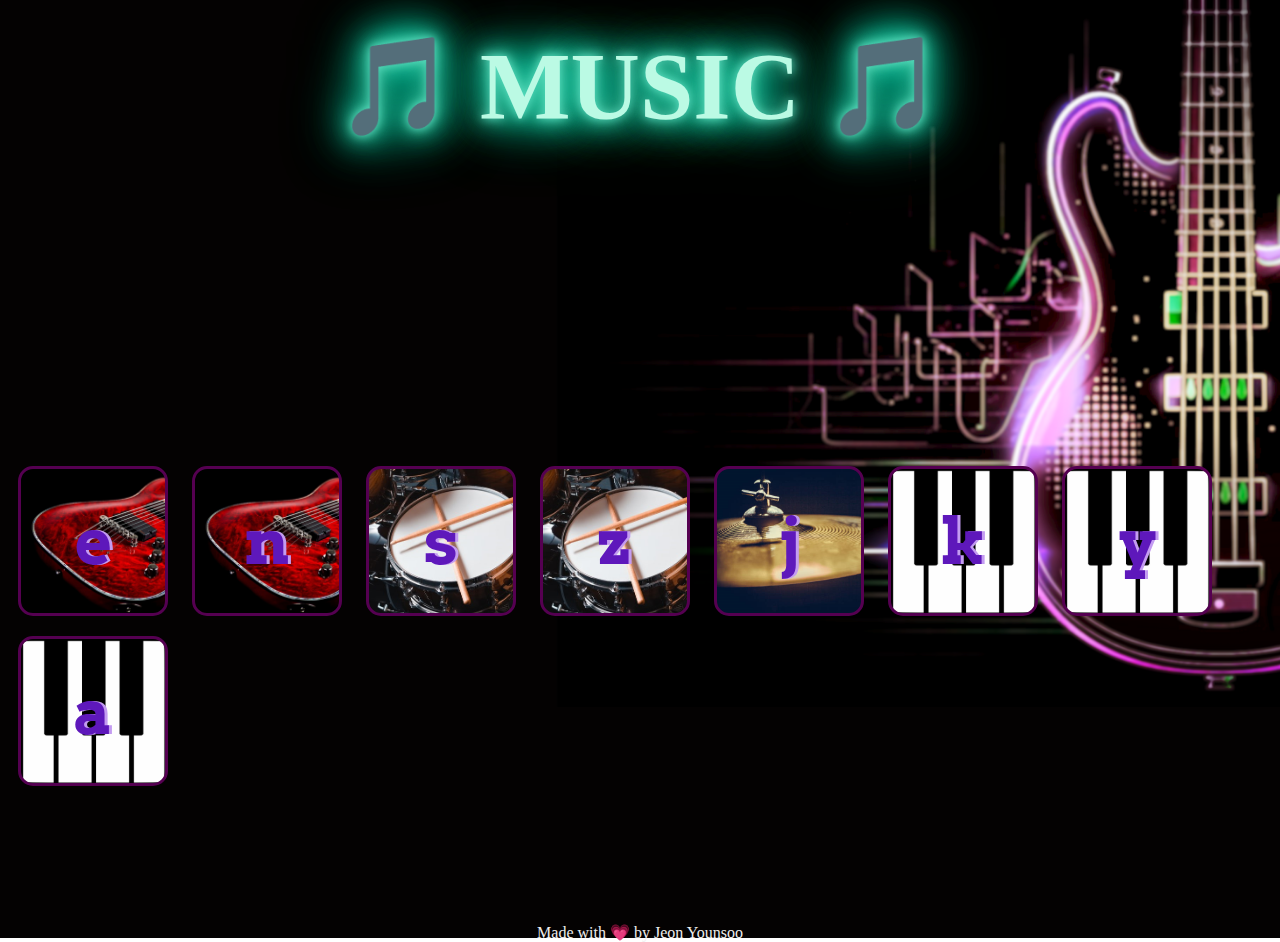
<file: music.html>
<!DOCTYPE html>
<html lang="en">
<head>
    <meta charset="UTF-8">
    <title>Music 🎵</title>
    <link rel="stylesheet" href="styles.css">
    <link rel="stylesheet" href="https://fonts.googleapis.com/css?family=Arvo">

</head>

<body class="tvn">
    <h1 id="title">🎵 MUSIC 🎵</h1>
    <div class="set">
        <button class="e drum">e</button>
        <button class="n drum">n</button>
        <button class="s drum">s</button>
        <button class="z drum">z</button>
        <button class="j drum">j</button>
        <button class="k drum">k</button>
        <button class="y drum">y</button>
        <button class="a drum">a</button>
    </div>
    <script src="indx.js" charset="UTF-8"></script>
</body>
<footer>
    Made with 💗 by Jeon Younsoo
</footer>
</html>
</file>
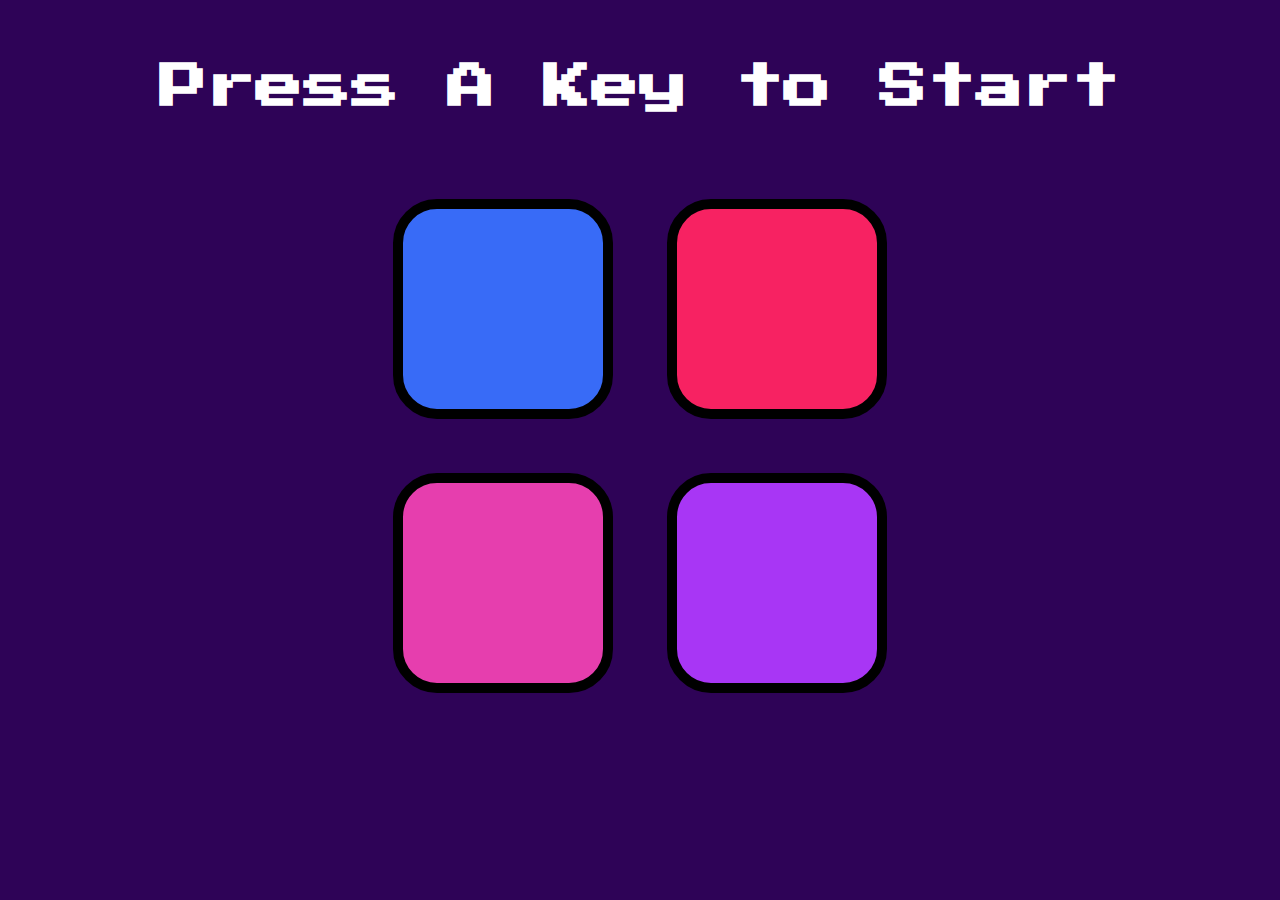
<file: simon.html>
<!DOCTYPE html>
<html lang="en">
<head>
    <meta charset="UTF-8">
    <title>Simon</title>
    <link rel="stylesheet" href="style.css">
    <link rel="stylesheet" href="https://fonts.googleapis.com/css?family=Press+Start+2P">
</head>
<body>
    <h1 id="level-title">Press A Key to Start</h1>
    <div class="container">
        <div class="row">
            <div type="button" id="blue" class="btn blue"> </div>
            <div type="button" id="red" class="btn red"> </div>
        </div>
        <div class="row">
            <div type="button" id="pink" class="btn pink"> </div>
            <div type="button" id="purple" class="btn purple"> </div>
        </div>
    </div>
    <script src="https://ajax.googleapis.com/ajax/libs/jquery/3.3.1/jquery.min.js"></script>
     <script src="game.js" charset="UTF-8"></script>
</body>
</html>
</file>
<file: styles.css>
.container {
    width: 50%;
    margin: auto;
    text-align: center;
  }
  
  .dice {
    text-align: center;
    display: inline-block;
  
  }
  
  body {
    background: rgb(10,0,20);
    background: linear-gradient(90deg, rgba(10,0,20,1) 0%, rgba(3,65,97,1) 35%, rgba(57,2,82,1) 88%);
  }
  
h1 {
margin: 30px;
font-family: 'Lobster', cursive;
font-size: 6rem;
color: #bbfae4;
height:300px;
text-align: center;
animation: glow 1s ease-in-out infinite alternate;
text-shadow: 0 0 10px #5ddfc3, 0 0 20px #5ad4aa, 0 0 30px #03c0a0, 0 0 40px #01c0a6, 0 0 50px #02ac81, 0 0 60px #00a06b, 0 0 70px #008866;
}
  
p {
font-size: 2rem;
color: #4ECCA3;
font-family: 'Indie Flower', cursive;
}
  
img {
width: 80%;
}
  
footer {
margin-top: 5%;
color: #EEEEEE;
text-align: center;
font-family: 'Indie Flower', cursive;
}

.ing{height: 30px; 
width: 30px;}

.play-button{height: 20px;
width: 20px;}

.kin {color: white;}
  
.ben {background-color: #1f7aaf;
color: aliceblue;
padding: 15px 40px;
font-size: 30px;
border: 0px;
cursor: pointer;
border-radius: 14px;
display: inline-block;
text-decoration: none;
text-align: center;
font-family: 'Gill Sans', 'Gill Sans MT', Calibri, 'Trebuchet MS', sans-serif;
}

.ben:hover {background-color: #ac57fc;
color: black;
box-shadow: 3px 5px rgb(170, 89, 245);}

.tvn {background-image: url('./img/tvn.png');
background-size: cover;
background-repeat: no-repeat;
height: 100vh;
}






.e {background-image: url(img/guitar.png);
background-size: cover;
background-repeat: no-repeat;
}

.n {background-image: url(img/guitar1.png);
background-size: cover;
background-repeat: no-repeat;
}

.s {background-image: url(img/drum1.png);
background-size: cover;
background-repeat: no-repeat;
}

.z {background-image: url(img/drum.png);
background-size: cover;
background-repeat: no-repeat;
}

.j {background-image: url(img/tom.png);
background-size: cover;
background-repeat: no-repeat;
}

.k {background-image: url(img/pianog.png);
background-size: cover;
background-repeat: no-repeat;
}

.y {background-image: url(img/pianor.png);
background-size: cover;
background-repeat: no-repeat;
}

.a {background-image: url(img/pianos.png);
background-size: cover;
background-repeat: no-repeat;
}

.set {
  margin: 10% auto;
}

.game-over {
  background-color: red;
  opacity: 0.8;
}

.pressed {
  box-shadow: 0 3px 4px 0 #DBEDF3;
  opacity: 0.5;
}

.red {
  color: red;
}

.drum {
  outline: none;
  border: 3px solid #550051;
  font-size: 4rem;
  font-family: 'Arvo', cursive;
  line-height: 2;
  font-weight: 900;
  color: #5e18bb;
  text-shadow: 3px 0 #c49cf1;
  border-radius: 15px;
  display: inline-block;
  width: 150px;
  height: 150px;
  text-align: center;
  margin: 10px;
  background-color: white;
}

.row {text-align: center;
display: inline;
margin: 15px;}
</file>
<file: style.css>
body {
    text-align: center;
    background-color: #2e0357;
  }
  
  #level-title {
    font-family: 'Press Start 2P', cursive;
    font-size: 3rem;
    margin:  5%;
    color: #ffffff;
  }
  
  .container {
    display: block;
    width: 50%;
    margin: auto;
  
  }
  
  .btn {
    margin: 25px;
    display: inline-block;
    height: 200px;
    width: 200px;
    border: 10px solid black;
    border-radius: 20%;
  }
  
  .game-over {
    background-color: red;
    opacity: 0.8;
  }
  
  .red {
    background-color: rgb(247, 34, 98);
  }
  
  .blue {
    background-color: rgb(56, 107, 247);
  }
  
  .purple {
    background-color: rgb(168, 54, 245);
  }
  
  .pink {
    background-color: rgb(230, 62, 174);
  }
  
  .pressed {
    box-shadow: 0 0 20px white;
    background-color: rgb(0, 0, 0);
  }
</file>
